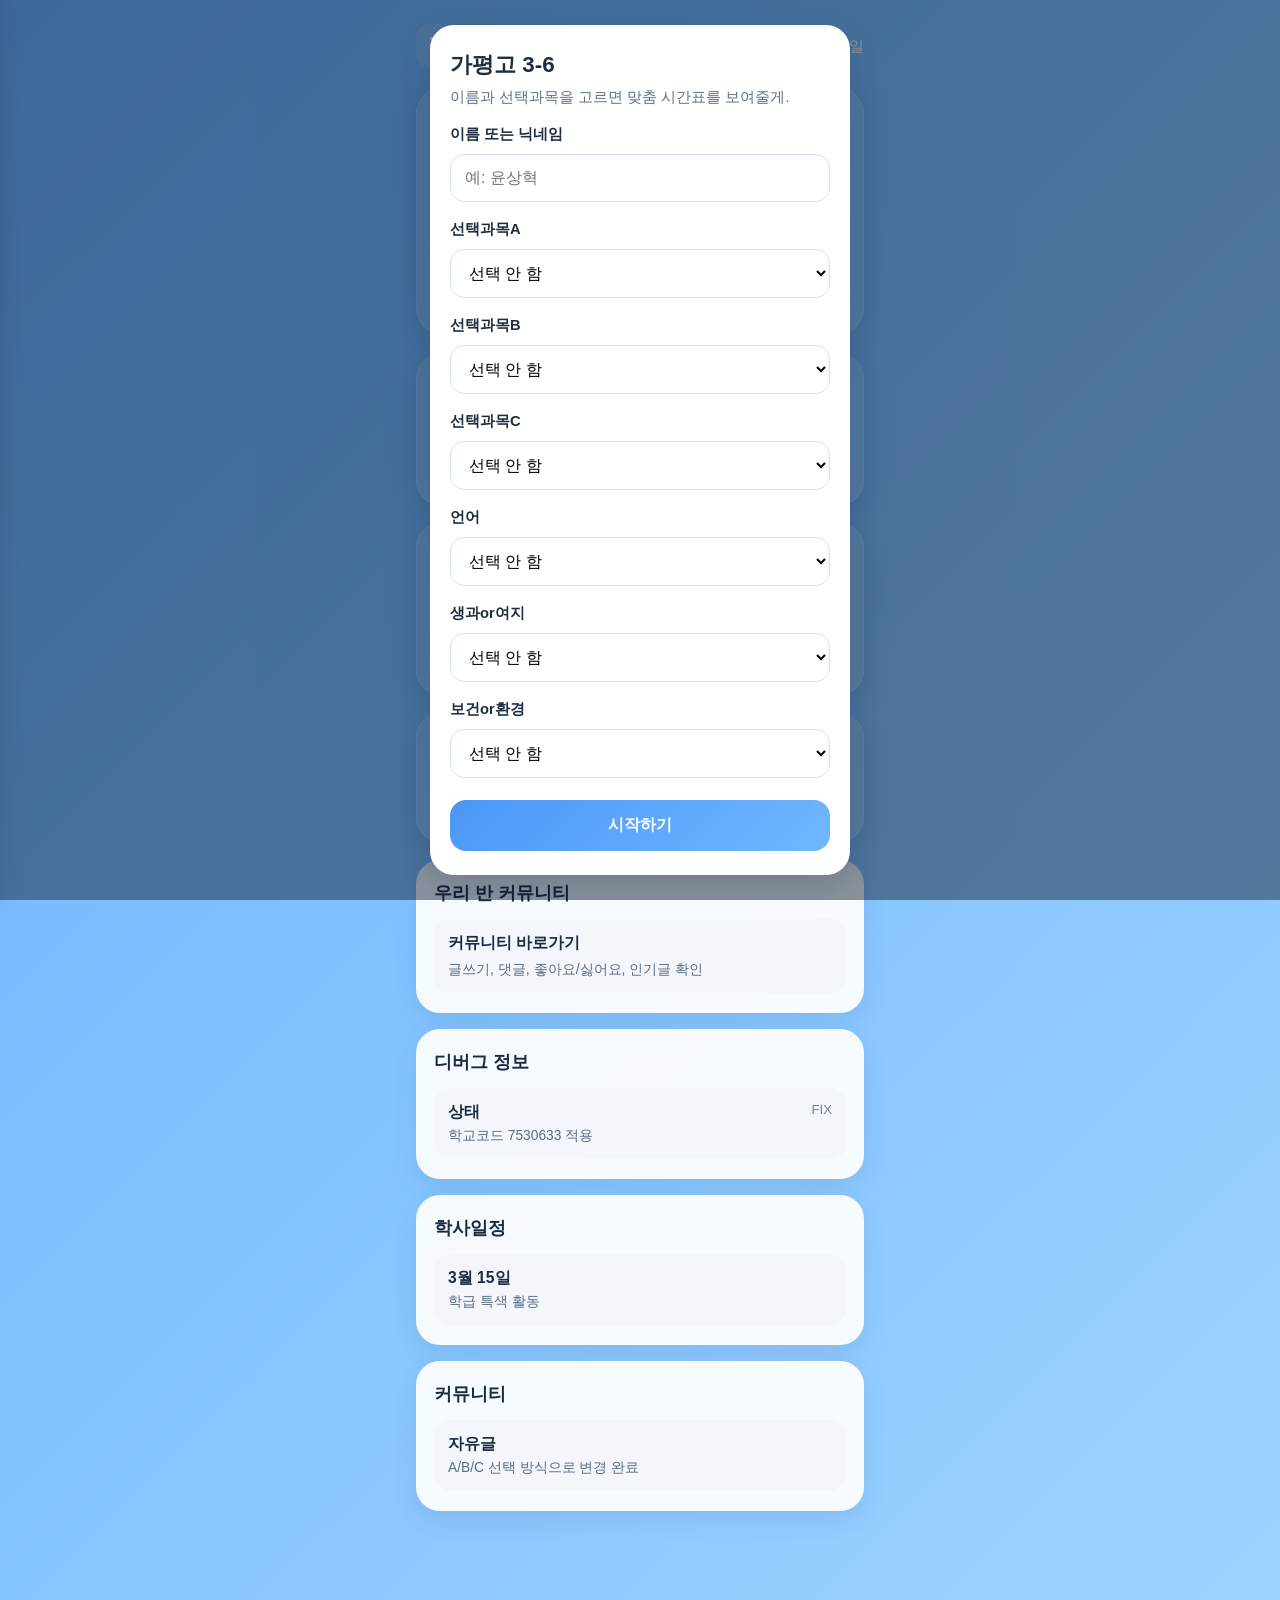
<file: index.html>
<!DOCTYPE html>
<html lang="ko">
<head>
  <meta charset="UTF-8" />
  <link rel="manifest" href="manifest.json">
  <meta name="viewport" content="width=device-width, initial-scale=1.0" />
  <title>가평고 3-6</title>
  <link rel="stylesheet" href="style.css" />
</head>
<body>
  <aside id="sideMenu" class="side-menu">
    <div class="side-menu-header">
      <h2>가평고 3-6</h2>
      <button id="closeMenuBtn" class="icon-btn dark-btn" type="button">✕</button>
    </div>
    <nav class="menu-nav">
      <a href="#homeSection" class="menu-item">홈</a>
      <a href="#noticeSection" class="menu-item">공지사항</a>
      <a href="#scheduleSection" class="menu-item">학사일정</a>
      <a href="community.html" class="menu-item">커뮤니티</a>
      <button id="resetProfileBtn" class="menu-item menu-button" type="button">선택과목 다시 설정</button>
    </nav>
  </aside>

  <div id="menuOverlay" class="overlay"></div>

  <div id="subjectModal" class="modal-overlay">
    <div class="modal-card">
      <h2>가평고 3-6</h2>
      <p class="modal-desc">이름과 선택과목을 고르면 맞춤 시간표를 보여줄게.</p>

      <div class="form-group">
        <label for="studentName">이름 또는 닉네임</label>
        <input type="text" id="studentName" placeholder="예: 윤상혁" />
      </div>

      <div class="form-group">
        <label for="trackA">선택과목A</label>
        <select id="trackA" class="subject-select">
          <option value="">선택 안 함</option>
          <option value="생활과윤리">생활과윤리</option>
          <option value="화학Ⅱ">화학Ⅱ</option>
          <option value="생명과학Ⅱ">생명과학Ⅱ</option>
        </select>
      </div>

      <div class="form-group">
        <label for="trackB">선택과목B</label>
        <select id="trackB" class="subject-select">
          <option value="">선택 안 함</option>
          <option value="사회·문화">사회·문화</option>
          <option value="물리학Ⅱ">물리학Ⅱ</option>
          <option value="화학Ⅱ">화학Ⅱ</option>
          <option value="지구과학Ⅱ">지구과학Ⅱ</option>
        </select>
      </div>

      <div class="form-group">
        <label for="trackC">선택과목C</label>
        <select id="trackC" class="subject-select">
          <option value="">선택 안 함</option>
          <option value="경제">경제</option>
          <option value="세계지리">세계지리</option>
          <option value="생명과학Ⅱ">생명과학Ⅱ</option>
          <option value="지구과학Ⅱ">지구과학Ⅱ</option>
        </select>
      </div>

      <div class="form-group">
        <label for="trackLang">언어</label>
        <select id="trackLang" class="subject-select">
          <option value="">선택 안 함</option>
          <option value="일본어">일본어</option>
          <option value="중국어">중국어</option>
          <option value="프로그래밍">프로그래밍</option>
        </select>
      </div>

      <div class="form-group">
        <label for="trackSciGeo">생과or여지</label>
        <select id="trackSciGeo" class="subject-select">
          <option value="">선택 안 함</option>
          <option value="생활과 과학">생활과 과학</option>
          <option value="여행지리">여행지리</option>
        </select>
      </div>

      <div class="form-group">
        <label for="trackHealthEnv">보건or환경</label>
        <select id="trackHealthEnv" class="subject-select">
          <option value="">선택 안 함</option>
          <option value="보건">보건</option>
          <option value="환경">환경</option>
        </select>
      </div>

      <button id="saveProfileBtn" class="primary-btn" type="button">시작하기</button>
    </div>
  </div>

  <main class="app-shell" id="homeSection">
    <header class="top-bar">
      <button id="openMenuBtn" class="icon-btn" type="button">☰</button>
      <div class="top-bar-right">
        <span id="todayDate">3월 13일 금요일</span>
      </div>
    </header>

    <section class="hero-card glass-card">
      <div class="hero-left">
        <div class="location" id="weatherLocation">가평고등학교 📍</div>
        <div class="temp" id="weatherTemp">--°</div>
        <div class="weather-status" id="weatherStatus">날씨 불러오는 중</div>
        <div class="weather-sub" id="weatherSub">기상청 API 연결 확인 중</div>
      </div>
      <div class="hero-right">
        <div class="weather-emoji" id="weatherEmoji">☀️</div>
      </div>
    </section>

    <section class="current-class-card glass-card">
      <div class="current-class-top">
        <div>
          <div class="current-class-label">지금 수업</div>
          <div id="currentClassName" class="current-class-name">시간표를 불러오는 중</div>
          <div id="currentClassRoom" class="current-class-room">교실 정보 확인 중</div>
        </div>
        <div id="currentClassBadge" class="current-class-badge">NOW</div>
      </div>
      <div id="currentClassStatus" class="current-class-status">현재 교시를 계산하는 중</div>
    </section>

    <section class="section-card glass-card">
      <div class="section-header">
        <h3>오늘 시간표</h3>
        <p id="welcomeText">오늘도 잘 버텨보자.</p>
      </div>
      <div id="selectedTracks" class="selected-tracks"></div>
      <div id="timetableList" class="timetable-list">
        <div class="timetable-item">
          <div class="period-badge">-</div>
          <div class="subject-wrap">
            <div class="subject-name">시간표 불러오는 중</div>
            <div class="subject-room">NEIS API</div>
          </div>
        </div>
      </div>
    </section>

    <section class="section-card glass-card meal-card">
      <div class="section-header">
        <h3>오늘 급식</h3>
        <p>점심 기준</p>
      </div>
      <ul id="mealList" class="meal-list">
        <li>급식 불러오는 중</li>
      </ul>
    </section>

    <section class="content-card white-card">
      <div class="content-header">
        <h3>우리 반 커뮤니티</h3>
      </div>
      <div class="content-list">
        <a href="community.html" class="community-shortcut-card">
          <strong>커뮤니티 바로가기</strong>
          <p>글쓰기, 댓글, 좋아요/싫어요, 인기글 확인</p>
        </a>
      </div>
    </section>

    <section id="noticeSection" class="content-card white-card">
      <div class="content-header">
        <h3>디버그 정보</h3>
      </div>
      <div class="content-list">
        <div class="list-item">
          <div>
            <strong>상태</strong>
            <p id="debugText">학교코드 7530633 적용</p>
          </div>
          <span>FIX</span>
        </div>
      </div>
    </section>

    <section id="scheduleSection" class="content-card white-card">
      <div class="content-header">
        <h3>학사일정</h3>
      </div>
      <div class="content-list">
        <div class="list-item">
          <div>
            <strong>3월 15일</strong>
            <p>학급 특색 활동</p>
          </div>
        </div>
      </div>
    </section>

    <section id="communitySection" class="content-card white-card last-section">
      <div class="content-header">
        <h3>커뮤니티</h3>
      </div>
      <div class="content-list">
        <div class="list-item">
          <div>
            <strong>자유글</strong>
            <p>A/B/C 선택 방식으로 변경 완료</p>
          </div>
        </div>
      </div>
    </section>
  </main>

  <script src="config.js"></script>
  <script src="api.js"></script>
  <script src="script.js"></script>
</body>
</html>
</file>
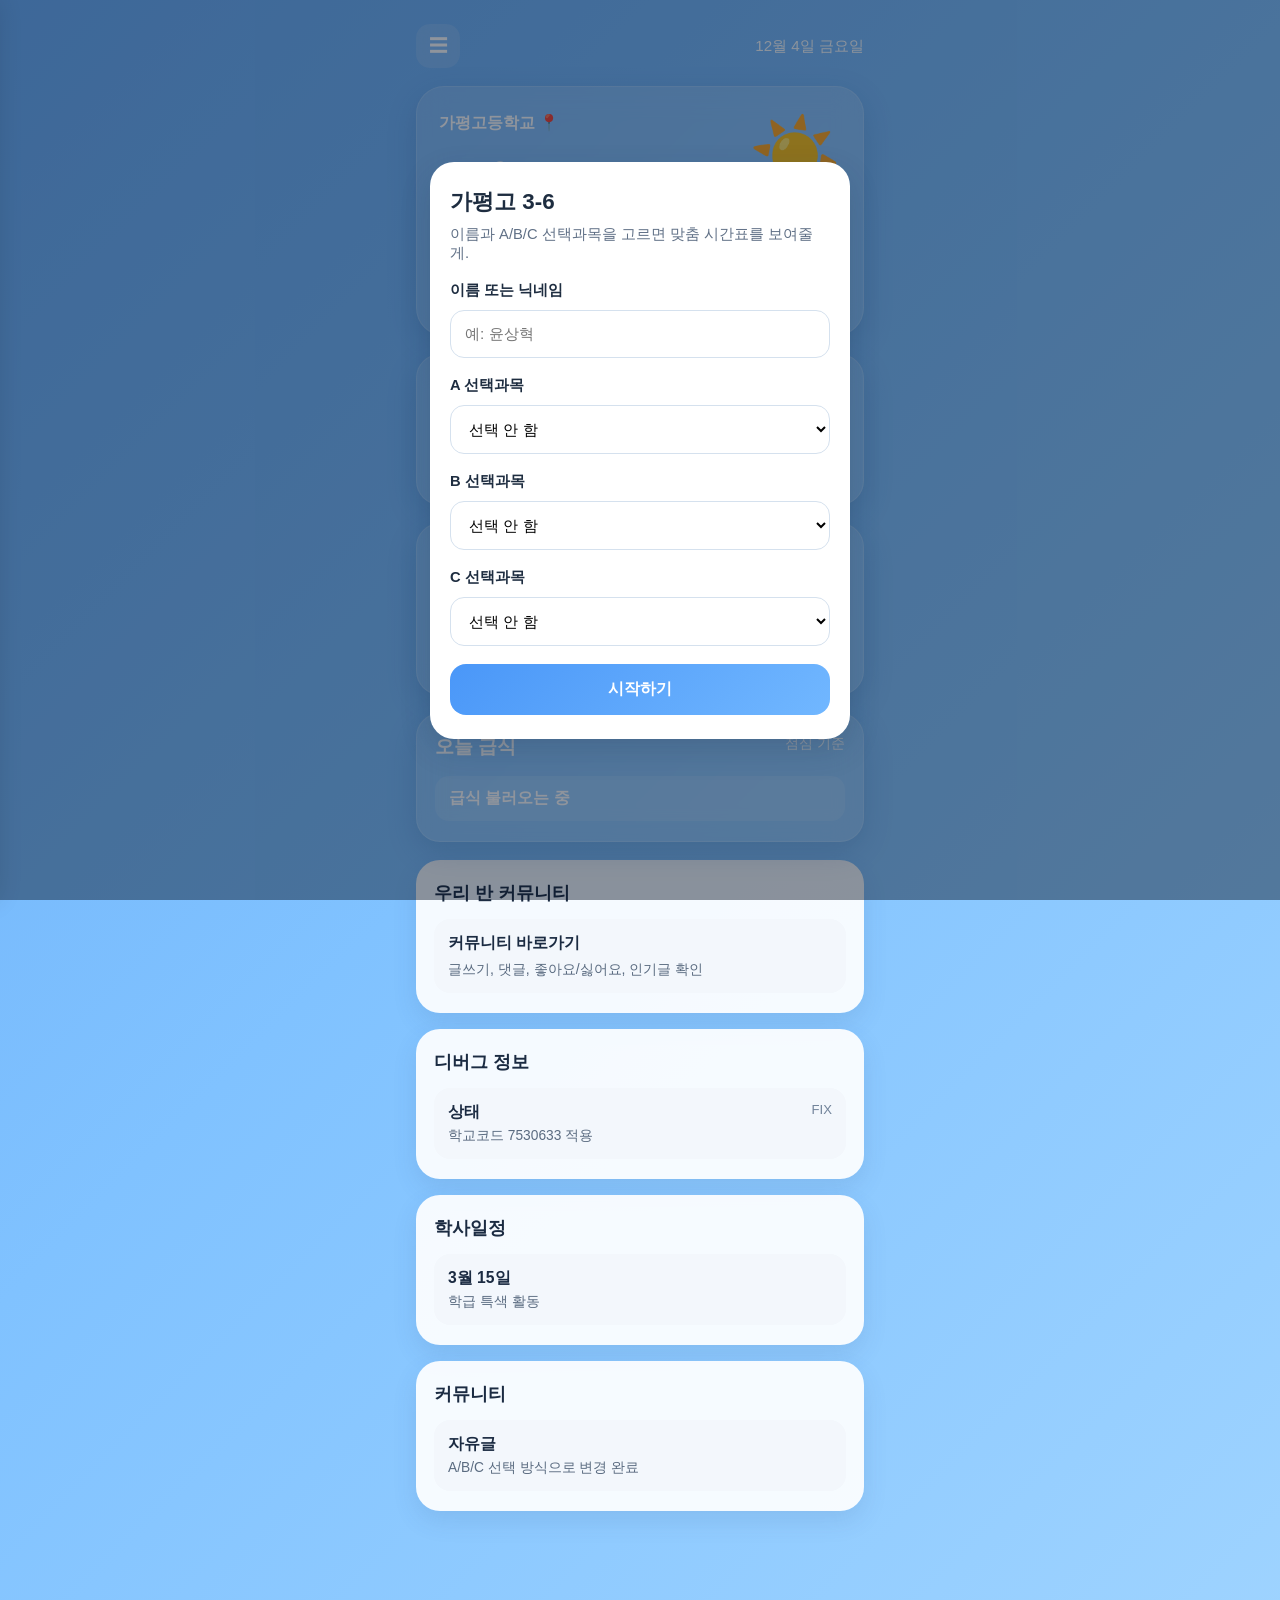
<file: gapyeong36_final_update/index.html>
<!DOCTYPE html>
<html lang="ko">
<head>
  <meta charset="UTF-8" />
  <meta name="viewport" content="width=device-width, initial-scale=1.0" />
  <title>가평고 3-6</title>
  <link rel="stylesheet" href="style.css" />
</head>
<body>
  <aside id="sideMenu" class="side-menu">
    <div class="side-menu-header">
      <h2>가평고 3-6</h2>
      <button id="closeMenuBtn" class="icon-btn dark-btn" type="button">✕</button>
    </div>
    <nav class="menu-nav">
      <a href="#homeSection" class="menu-item">홈</a>
      <a href="#noticeSection" class="menu-item">공지사항</a>
      <a href="#scheduleSection" class="menu-item">학사일정</a>
      <a href="community.html" class="menu-item">커뮤니티</a>
      <button id="resetProfileBtn" class="menu-item menu-button" type="button">선택과목 다시 설정</button>
    </nav>
  </aside>

  <div id="menuOverlay" class="overlay"></div>

  <div id="subjectModal" class="modal-overlay">
    <div class="modal-card">
      <h2>가평고 3-6</h2>
      <p class="modal-desc">이름과 A/B/C 선택과목을 고르면 맞춤 시간표를 보여줄게.</p>

      <div class="form-group">
        <label for="studentName">이름 또는 닉네임</label>
        <input type="text" id="studentName" placeholder="예: 윤상혁" />
      </div>

      <div class="form-group">
        <label for="trackA">A 선택과목</label>
        <select id="trackA" class="subject-select">
          <option value="">선택 안 함</option>
          <option value="물리학Ⅱ">물리학Ⅱ</option>
          <option value="생명과학Ⅱ">생명과학Ⅱ</option>
          <option value="지구과학Ⅱ">지구과학Ⅱ</option>
          <option value="화학Ⅱ">화학Ⅱ</option>
        </select>
      </div>

      <div class="form-group">
        <label for="trackB">B 선택과목</label>
        <select id="trackB" class="subject-select">
          <option value="">선택 안 함</option>
          <option value="물리학Ⅱ">물리학Ⅱ</option>
          <option value="생명과학Ⅱ">생명과학Ⅱ</option>
          <option value="지구과학Ⅱ">지구과학Ⅱ</option>
          <option value="화학Ⅱ">화학Ⅱ</option>
        </select>
      </div>

      <div class="form-group">
        <label for="trackC">C 선택과목</label>
        <select id="trackC" class="subject-select">
          <option value="">선택 안 함</option>
          <option value="물리학Ⅱ">물리학Ⅱ</option>
          <option value="생명과학Ⅱ">생명과학Ⅱ</option>
          <option value="지구과학Ⅱ">지구과학Ⅱ</option>
          <option value="화학Ⅱ">화학Ⅱ</option>
        </select>
      </div>

      <button id="saveProfileBtn" class="primary-btn" type="button">시작하기</button>
    </div>
  </div>

  <main class="app-shell" id="homeSection">
    <header class="top-bar">
      <button id="openMenuBtn" class="icon-btn" type="button">☰</button>
      <div class="top-bar-right">
        <span id="todayDate">3월 13일 금요일</span>
      </div>
    </header>

    <section class="hero-card glass-card">
      <div class="hero-left">
        <div class="location" id="weatherLocation">가평고등학교 📍</div>
        <div class="temp" id="weatherTemp">--°</div>
        <div class="weather-status" id="weatherStatus">날씨 불러오는 중</div>
        <div class="weather-sub" id="weatherSub">기상청 API 연결 확인 중</div>
      </div>
      <div class="hero-right">
        <div class="weather-emoji" id="weatherEmoji">☀️</div>
      </div>
    </section>

    <section class="current-class-card glass-card">
      <div class="current-class-top">
        <div>
          <div class="current-class-label">지금 수업</div>
          <div id="currentClassName" class="current-class-name">시간표를 불러오는 중</div>
          <div id="currentClassRoom" class="current-class-room">교실 정보 확인 중</div>
        </div>
        <div id="currentClassBadge" class="current-class-badge">NOW</div>
      </div>
      <div id="currentClassStatus" class="current-class-status">현재 교시를 계산하는 중</div>
    </section>

    <section class="section-card glass-card">
      <div class="section-header">
        <h3>오늘 시간표</h3>
        <p id="welcomeText">오늘도 잘 버텨보자.</p>
      </div>
      <div id="selectedTracks" class="selected-tracks"></div>
      <div id="timetableList" class="timetable-list">
        <div class="timetable-item">
          <div class="period-badge">-</div>
          <div class="subject-wrap">
            <div class="subject-name">시간표 불러오는 중</div>
            <div class="subject-room">NEIS API</div>
          </div>
        </div>
      </div>
    </section>

    <section class="section-card glass-card meal-card">
      <div class="section-header">
        <h3>오늘 급식</h3>
        <p>점심 기준</p>
      </div>
      <ul id="mealList" class="meal-list">
        <li>급식 불러오는 중</li>
      </ul>
    </section>

    <section class="content-card white-card">
      <div class="content-header">
        <h3>우리 반 커뮤니티</h3>
      </div>
      <div class="content-list">
        <a href="community.html" class="community-shortcut-card">
          <strong>커뮤니티 바로가기</strong>
          <p>글쓰기, 댓글, 좋아요/싫어요, 인기글 확인</p>
        </a>
      </div>
    </section>

    <section id="noticeSection" class="content-card white-card">
      <div class="content-header">
        <h3>디버그 정보</h3>
      </div>
      <div class="content-list">
        <div class="list-item">
          <div>
            <strong>상태</strong>
            <p id="debugText">학교코드 7530633 적용</p>
          </div>
          <span>FIX</span>
        </div>
      </div>
    </section>

    <section id="scheduleSection" class="content-card white-card">
      <div class="content-header">
        <h3>학사일정</h3>
      </div>
      <div class="content-list">
        <div class="list-item">
          <div>
            <strong>3월 15일</strong>
            <p>학급 특색 활동</p>
          </div>
        </div>
      </div>
    </section>

    <section id="communitySection" class="content-card white-card last-section">
      <div class="content-header">
        <h3>커뮤니티</h3>
      </div>
      <div class="content-list">
        <div class="list-item">
          <div>
            <strong>자유글</strong>
            <p>A/B/C 선택 방식으로 변경 완료</p>
          </div>
        </div>
      </div>
    </section>
  </main>

  <script src="config.js"></script>
  <script src="api.js"></script>
  <script src="script.js"></script>
</body>
</html>
</file>
<file: style.css>
*{box-sizing:border-box;margin:0;padding:0}
html{scroll-behavior:smooth}
body{font-family:"Pretendard","Noto Sans KR",sans-serif;min-height:100vh;background:linear-gradient(135deg,#6aaef8 0%,#80c2ff 45%,#9ed3ff 100%);color:#fff}
.app-shell{width:100%;max-width:480px;margin:0 auto;min-height:100vh;padding:18px 16px 32px}
.top-bar{display:flex;justify-content:space-between;align-items:center;margin-bottom:18px;padding-top:6px}
.top-bar-right{font-size:.95rem;font-weight:500;opacity:.95}
.icon-btn{border:none;background:rgba(255,255,255,.12);color:#fff;width:44px;height:44px;border-radius:14px;font-size:1.2rem;cursor:pointer;backdrop-filter:blur(10px)}
.dark-btn{color:#21344d;background:#edf4fb}
.glass-card{background:rgba(255,255,255,.12);border:1px solid rgba(255,255,255,.14);backdrop-filter:blur(14px);-webkit-backdrop-filter:blur(14px);box-shadow:0 10px 30px rgba(26,77,140,.18)}
.hero-card{display:flex;justify-content:space-between;align-items:flex-start;border-radius:28px;padding:26px 22px;min-height:250px;margin-bottom:18px}
.hero-left .location{font-size:1rem;font-weight:700;margin-bottom:18px}
.hero-left .temp{font-size:4.4rem;font-weight:300;line-height:1}
.hero-left .weather-status{font-size:1.15rem;margin-top:12px;font-weight:700}
.hero-left .weather-sub{margin-top:24px;font-size:.94rem;opacity:.95;line-height:1.5}
.hero-right{display:flex;flex-direction:column;align-items:center;justify-content:center;height:100%}
.weather-emoji{font-size:4.6rem}
.section-card{border-radius:24px;padding:20px 18px;margin-bottom:18px}
.section-header{display:flex;justify-content:space-between;align-items:flex-start;margin-bottom:16px;gap:12px}
.section-header h3{font-size:1.2rem;font-weight:800}
.section-header p{font-size:.88rem;opacity:.9}
.selected-tracks{display:flex;flex-wrap:wrap;gap:8px;margin-bottom:14px}
.track-chip{padding:8px 12px;border-radius:999px;background:rgba(255,255,255,.15);font-size:.84rem;font-weight:700}
.timetable-list{display:flex;flex-direction:column;gap:12px}
.timetable-item{display:flex;align-items:center;gap:14px;padding:14px;border-radius:18px;background:rgba(255,255,255,.10)}
.period-badge{min-width:46px;height:46px;border-radius:14px;background:rgba(255,255,255,.18);display:flex;justify-content:center;align-items:center;font-weight:800}
.subject-wrap{display:flex;flex-direction:column}
.subject-name{font-size:1rem;font-weight:700}
.subject-room{font-size:.82rem;opacity:.88;margin-top:4px}
.current-period{border:1px solid rgba(255,255,255,.28);background:rgba(255,255,255,.16)}
.meal-list{list-style:none;display:flex;flex-direction:column;gap:10px}
.meal-list li{padding:12px 14px;border-radius:14px;background:rgba(255,255,255,.10);font-weight:600}
.white-card{background:rgba(255,255,255,.92);color:#1b2b42;border-radius:24px;padding:20px 18px;box-shadow:0 10px 24px rgba(50,86,128,.12);margin-bottom:16px}
.content-header{margin-bottom:14px}
.content-header h3{font-size:1.15rem;font-weight:800}
.content-list{display:flex;flex-direction:column;gap:12px}
.list-item{display:flex;justify-content:space-between;align-items:flex-start;gap:12px;padding:14px;background:#f3f7fc;border-radius:16px}
.list-item strong{display:block;font-size:.98rem;margin-bottom:4px}
.list-item p{font-size:.86rem;color:#5a6b80}
.list-item span{font-size:.82rem;color:#71839a;white-space:nowrap}
.last-section{margin-bottom:80px}
.side-menu{position:fixed;top:0;left:-290px;width:280px;height:100vh;background:rgba(240,247,255,.98);color:#21344d;z-index:1001;transition:left .28s ease;box-shadow:8px 0 24px rgba(0,0,0,.12);padding:22px 18px}
.side-menu.open{left:0}
.side-menu-header{display:flex;justify-content:space-between;align-items:center;margin-bottom:22px}
.side-menu-header h2{font-size:1.2rem}
.menu-nav{display:flex;flex-direction:column;gap:10px}
.menu-item{display:block;width:100%;text-decoration:none;color:#21344d;background:#edf4fb;padding:14px 16px;border-radius:14px;font-weight:700}
.menu-button{border:none;text-align:left;cursor:pointer;font:inherit}
.overlay{position:fixed;inset:0;background:rgba(12,26,49,.28);opacity:0;pointer-events:none;transition:opacity .25s ease;z-index:1000}
.overlay.show{opacity:1;pointer-events:auto}

/* 모달 수정 */
.modal-overlay{
  position:fixed;
  inset:0;
  background:rgba(8,19,36,.45);
  display:flex;
  justify-content:center;
  align-items:flex-start;
  padding:18px;
  z-index:1100;
  overflow-y:auto;
}
.modal-overlay.hidden{display:none}
.modal-card{
  width:100%;
  max-width:420px;
  max-height:calc(100vh - 36px);
  margin:auto 0;
  background:#fff;
  color:#1e2d40;
  border-radius:24px;
  padding:24px 20px;
  box-shadow:0 12px 30px rgba(14,42,76,.18);
  overflow-y:auto;
  -webkit-overflow-scrolling:touch;
}
.modal-card h2{font-size:1.4rem;margin-bottom:8px}
.modal-desc{font-size:.92rem;color:#607086;margin-bottom:18px}
.form-group{margin-bottom:18px}
.form-group label{display:block;font-size:.92rem;font-weight:700;margin-bottom:10px}
.form-group input[type="text"],.subject-select{
  width:100%;
  border:1px solid #d5e1ee;
  border-radius:14px;
  padding:14px;
  font-size:16px;
  outline:none;
  background:#fff;
  min-height:48px;
}
.primary-btn{
  width:100%;
  border:none;
  background:linear-gradient(135deg,#4a97f8,#71b7ff);
  color:#fff;
  padding:15px;
  border-radius:16px;
  font-size:1rem;
  font-weight:800;
  cursor:pointer;
  margin-top:4px;
}

@media (max-width:420px){
  .hero-card{min-height:240px;padding:22px 18px}
  .hero-left .temp{font-size:4rem}
  .modal-overlay{padding:12px}
  .modal-card{
    max-height:calc(100vh - 24px);
    border-radius:20px;
    padding:20px 16px;
  }
}

.current-class-card{
  border-radius:24px;
  padding:18px;
  margin-bottom:18px;
}
.current-class-top{
  display:flex;
  justify-content:space-between;
  gap:12px;
  align-items:flex-start;
}
.current-class-label{
  font-size:.84rem;
  opacity:.88;
  font-weight:700;
}
.current-class-name{
  margin-top:8px;
  font-size:1.35rem;
  font-weight:900;
}
.current-class-room{
  margin-top:6px;
  font-size:.9rem;
  opacity:.92;
}
.current-class-status{
  margin-top:14px;
  font-size:.9rem;
  opacity:.9;
}
.current-class-badge{
  min-width:62px;
  text-align:center;
  padding:10px 12px;
  border-radius:14px;
  background:rgba(255,255,255,.16);
  font-weight:800;
}
.community-shortcut-card{
  display:block;
  text-decoration:none;
  color:#1b2b42;
  padding:14px;
  background:#f3f7fc;
  border-radius:16px;
}
.community-shortcut-card strong{
  display:block;
  font-size:1rem;
  margin-bottom:6px;
}
.community-shortcut-card p{
  font-size:.88rem;
  color:#5a6b80;
            }
</file>
<file: gapyeong36_final_update/style.css>
*{box-sizing:border-box;margin:0;padding:0}html{scroll-behavior:smooth}body{font-family:"Pretendard","Noto Sans KR",sans-serif;min-height:100vh;background:linear-gradient(135deg,#6aaef8 0%,#80c2ff 45%,#9ed3ff 100%);color:#fff}.app-shell{width:100%;max-width:480px;margin:0 auto;min-height:100vh;padding:18px 16px 32px}.top-bar{display:flex;justify-content:space-between;align-items:center;margin-bottom:18px;padding-top:6px}.top-bar-right{font-size:.95rem;font-weight:500;opacity:.95}.icon-btn{border:none;background:rgba(255,255,255,.12);color:#fff;width:44px;height:44px;border-radius:14px;font-size:1.2rem;cursor:pointer;backdrop-filter:blur(10px)}.dark-btn{color:#21344d;background:#edf4fb}.glass-card{background:rgba(255,255,255,.12);border:1px solid rgba(255,255,255,.14);backdrop-filter:blur(14px);-webkit-backdrop-filter:blur(14px);box-shadow:0 10px 30px rgba(26,77,140,.18)}.hero-card{display:flex;justify-content:space-between;align-items:flex-start;border-radius:28px;padding:26px 22px;min-height:250px;margin-bottom:18px}.hero-left .location{font-size:1rem;font-weight:700;margin-bottom:18px}.hero-left .temp{font-size:4.4rem;font-weight:300;line-height:1}.hero-left .weather-status{font-size:1.15rem;margin-top:12px;font-weight:700}.hero-left .weather-sub{margin-top:24px;font-size:.94rem;opacity:.95;line-height:1.5}.hero-right{display:flex;flex-direction:column;align-items:center;justify-content:center;height:100%}.weather-emoji{font-size:4.6rem}.section-card{border-radius:24px;padding:20px 18px;margin-bottom:18px}.section-header{display:flex;justify-content:space-between;align-items:flex-start;margin-bottom:16px;gap:12px}.section-header h3{font-size:1.2rem;font-weight:800}.section-header p{font-size:.88rem;opacity:.9}.selected-tracks{display:flex;flex-wrap:wrap;gap:8px;margin-bottom:14px}.track-chip{padding:8px 12px;border-radius:999px;background:rgba(255,255,255,.15);font-size:.84rem;font-weight:700}.timetable-list{display:flex;flex-direction:column;gap:12px}.timetable-item{display:flex;align-items:center;gap:14px;padding:14px;border-radius:18px;background:rgba(255,255,255,.10)}.period-badge{min-width:46px;height:46px;border-radius:14px;background:rgba(255,255,255,.18);display:flex;justify-content:center;align-items:center;font-weight:800}.subject-wrap{display:flex;flex-direction:column}.subject-name{font-size:1rem;font-weight:700}.subject-room{font-size:.82rem;opacity:.88;margin-top:4px}.current-period{border:1px solid rgba(255,255,255,.28);background:rgba(255,255,255,.16)}.meal-list{list-style:none;display:flex;flex-direction:column;gap:10px}.meal-list li{padding:12px 14px;border-radius:14px;background:rgba(255,255,255,.10);font-weight:600}.white-card{background:rgba(255,255,255,.92);color:#1b2b42;border-radius:24px;padding:20px 18px;box-shadow:0 10px 24px rgba(50,86,128,.12);margin-bottom:16px}.content-header{margin-bottom:14px}.content-header h3{font-size:1.15rem;font-weight:800}.content-list{display:flex;flex-direction:column;gap:12px}.list-item{display:flex;justify-content:space-between;align-items:flex-start;gap:12px;padding:14px;background:#f3f7fc;border-radius:16px}.list-item strong{display:block;font-size:.98rem;margin-bottom:4px}.list-item p{font-size:.86rem;color:#5a6b80}.list-item span{font-size:.82rem;color:#71839a;white-space:nowrap}.last-section{margin-bottom:80px}.side-menu{position:fixed;top:0;left:-290px;width:280px;height:100vh;background:rgba(240,247,255,.98);color:#21344d;z-index:1001;transition:left .28s ease;box-shadow:8px 0 24px rgba(0,0,0,.12);padding:22px 18px}.side-menu.open{left:0}.side-menu-header{display:flex;justify-content:space-between;align-items:center;margin-bottom:22px}.side-menu-header h2{font-size:1.2rem}.menu-nav{display:flex;flex-direction:column;gap:10px}.menu-item{display:block;width:100%;text-decoration:none;color:#21344d;background:#edf4fb;padding:14px 16px;border-radius:14px;font-weight:700}.menu-button{border:none;text-align:left;cursor:pointer;font:inherit}.overlay{position:fixed;inset:0;background:rgba(12,26,49,.28);opacity:0;pointer-events:none;transition:opacity .25s ease;z-index:1000}.overlay.show{opacity:1;pointer-events:auto}.modal-overlay{position:fixed;inset:0;background:rgba(8,19,36,.45);display:flex;justify-content:center;align-items:center;padding:18px;z-index:1100}.modal-overlay.hidden{display:none}.modal-card{width:100%;max-width:420px;background:#fff;color:#1e2d40;border-radius:24px;padding:24px 20px;box-shadow:0 12px 30px rgba(14,42,76,.18)}.modal-card h2{font-size:1.4rem;margin-bottom:8px}.modal-desc{font-size:.92rem;color:#607086;margin-bottom:18px}.form-group{margin-bottom:18px}.form-group label{display:block;font-size:.92rem;font-weight:700;margin-bottom:10px}.form-group input[type="text"],.subject-select{width:100%;border:1px solid #d5e1ee;border-radius:14px;padding:14px;font-size:.96rem;outline:none;background:#fff}.primary-btn{width:100%;border:none;background:linear-gradient(135deg,#4a97f8,#71b7ff);color:#fff;padding:15px;border-radius:16px;font-size:1rem;font-weight:800;cursor:pointer}@media (max-width:420px){.hero-card{min-height:240px;padding:22px 18px}.hero-left .temp{font-size:4rem}}
.current-class-card{
  border-radius:24px;
  padding:18px;
  margin-bottom:18px;
}
.current-class-top{
  display:flex;
  justify-content:space-between;
  gap:12px;
  align-items:flex-start;
}
.current-class-label{
  font-size:.84rem;
  opacity:.88;
  font-weight:700;
}
.current-class-name{
  margin-top:8px;
  font-size:1.35rem;
  font-weight:900;
}
.current-class-room{
  margin-top:6px;
  font-size:.9rem;
  opacity:.92;
}
.current-class-status{
  margin-top:14px;
  font-size:.9rem;
  opacity:.9;
}
.current-class-badge{
  min-width:62px;
  text-align:center;
  padding:10px 12px;
  border-radius:14px;
  background:rgba(255,255,255,.16);
  font-weight:800;
}
.community-shortcut-card{
  display:block;
  text-decoration:none;
  color:#1b2b42;
  padding:14px;
  background:#f3f7fc;
  border-radius:16px;
}
.community-shortcut-card strong{
  display:block;
  font-size:1rem;
  margin-bottom:6px;
}
.community-shortcut-card p{
  font-size:.88rem;
  color:#5a6b80;
}
</file>
